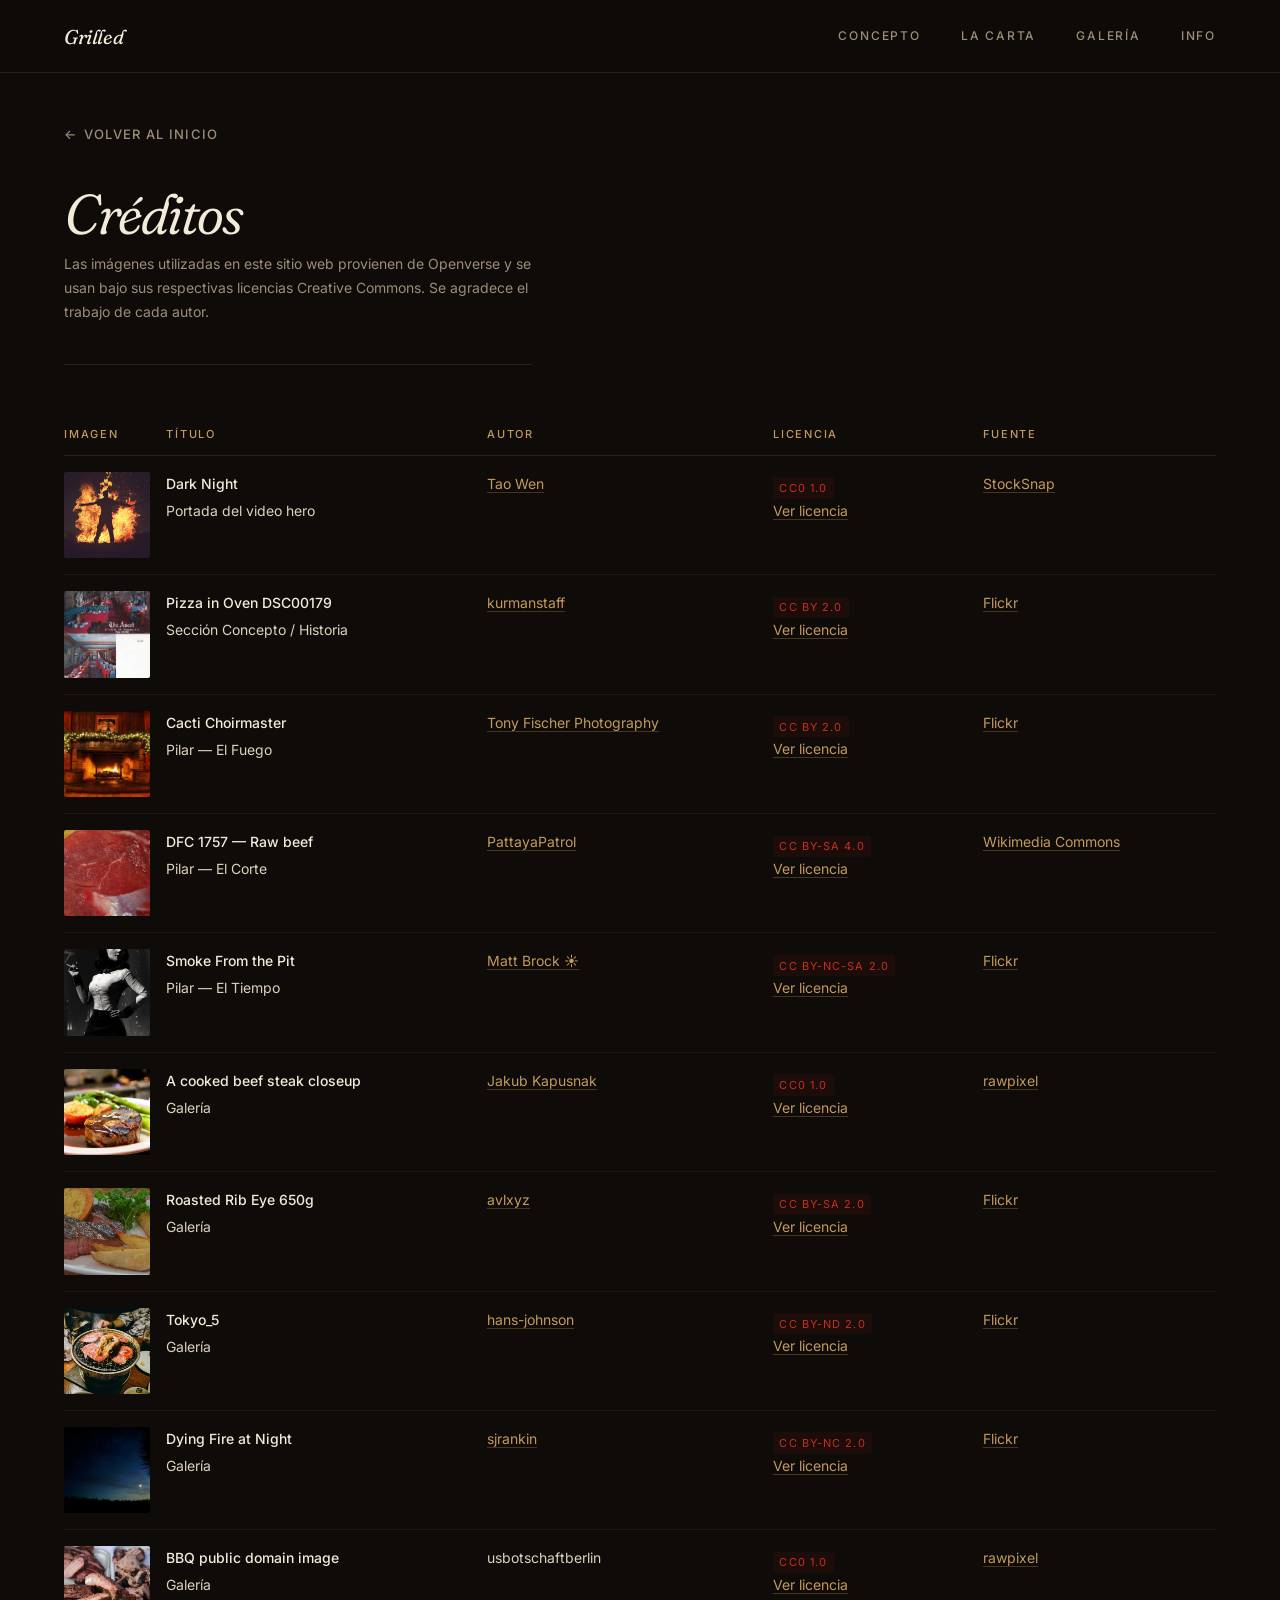
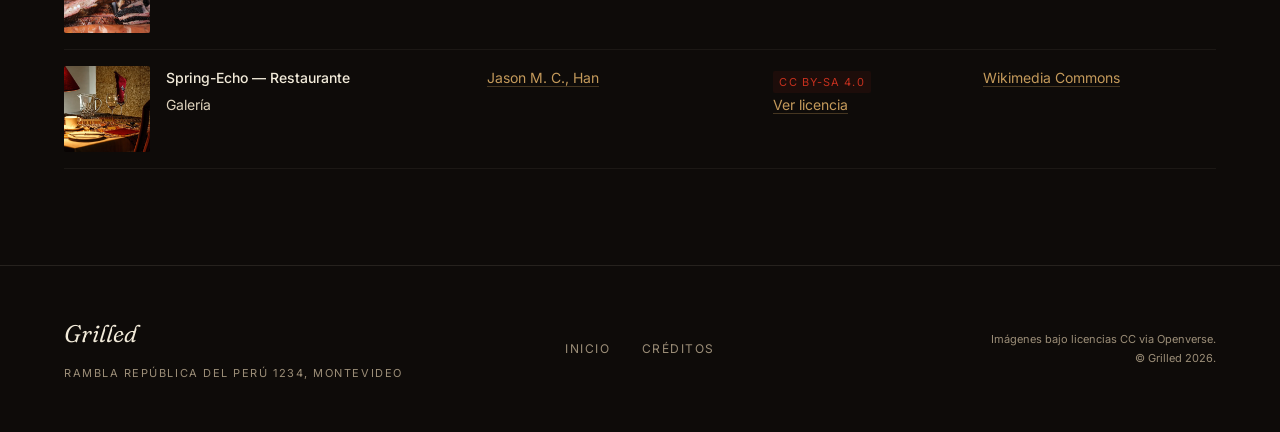
<file: grilled/creditos.html>
<!DOCTYPE html>
<html lang="es">
<head>
  <meta charset="UTF-8">
  <meta name="viewport" content="width=device-width, initial-scale=1.0">
  <title>Créditos fotográficos — Grilled</title>
  <meta name="robots" content="noindex">
  <link rel="preconnect" href="https://fonts.googleapis.com">
  <link rel="preconnect" href="https://fonts.gstatic.com" crossorigin>
  <link href="https://fonts.googleapis.com/css2?family=Fraunces:ital,opsz,wght,SOFT@0,9..144,300..900,0..100;1,9..144,300..900,0..100&family=Inter:wght@300..500&display=swap" rel="stylesheet">
  <link rel="stylesheet" href="styles.css?v=20260709">
  <style>
    .credits-page {
      padding-top: calc(var(--nav-h) + 3rem);
      padding-bottom: 6rem;
    }
    .credits-title {
      font-family: var(--serif);
      font-style: italic;
      font-size: clamp(2rem, 5vw, 3.5rem);
      font-variation-settings: "opsz" 72, "wght" 350, "SOFT" 70;
      color: var(--cream);
      margin-bottom: .5rem;
    }
    .credits-subtitle {
      font-size: .875rem;
      color: var(--cream-3);
      max-width: 52ch;
      line-height: 1.7;
      margin-bottom: 3rem;
      border-bottom: 1px solid var(--line);
      padding-bottom: 2.5rem;
    }
    .credits-table {
      width: 100%;
      border-collapse: collapse;
    }
    .credits-table th {
      text-align: left;
      font-size: .6875rem;
      font-weight: 500;
      letter-spacing: .16em;
      text-transform: uppercase;
      color: var(--gold);
      padding: .75rem 1rem .75rem 0;
      border-bottom: 1px solid var(--line);
    }
    .credits-table td {
      vertical-align: top;
      padding: 1rem 1rem 1rem 0;
      border-bottom: 1px solid var(--line-2);
      font-size: .875rem;
      color: var(--cream-2);
    }
    .credits-table td:first-child {
      width: clamp(4rem, 8vw, 7rem);
    }
    .credits-table td img {
      width: clamp(4rem, 8vw, 7rem);
      aspect-ratio: 1;
      object-fit: cover;
      border-radius: 2px;
      display: block;
    }
    .credits-table td a {
      color: var(--gold);
      border-bottom: 1px solid rgba(196,154,91,.3);
      transition: color .2s, border-color .2s;
    }
    .credits-table td a:hover { color: var(--cream); border-color: var(--cream); }
    .cred-title { font-weight: 500; color: var(--cream); margin-bottom: .25rem; }
    .cred-lic {
      display: inline-block;
      font-size: .6875rem;
      letter-spacing: .1em;
      text-transform: uppercase;
      color: var(--accent);
      background: rgba(197,48,30,.08);
      padding: .1rem .4rem;
      border-radius: 2px;
      margin-top: .35rem;
    }
    .back-link {
      display: inline-flex;
      align-items: center;
      gap: .4rem;
      font-size: .8125rem;
      font-weight: 500;
      letter-spacing: .1em;
      text-transform: uppercase;
      color: var(--cream-3);
      margin-bottom: 2.5rem;
      transition: color .3s;
    }
    .back-link:hover { color: var(--cream); }
    .back-arrow { font-style: normal; }
    .overflow-table { overflow-x: auto; }
  </style>
</head>
<body>
  <a href="#main" class="skip-link">Ir al contenido</a>

  <!-- NAV -->
  <header class="nav is-scrolled" role="banner">
    <div class="nav-container">
      <a href="index.html" class="nav-brand">Grilled</a>
      <nav class="nav-links" aria-label="Navegación principal">
        <a href="index.html#concepto" class="nav-link">Concepto</a>
        <a href="index.html#carta"    class="nav-link">La Carta</a>
        <a href="index.html#galeria"  class="nav-link">Galería</a>
        <a href="index.html#info"     class="nav-link">Info</a>
      </nav>
    </div>
  </header>

  <main id="main" class="credits-page">
    <div class="container">
      <a href="index.html" class="back-link">
        <span class="back-arrow">←</span> Volver al inicio
      </a>
      <h1 class="credits-title">Créditos</h1>
      <p class="credits-subtitle">
        Las imágenes utilizadas en este sitio web provienen de Openverse
        y se usan bajo sus respectivas licencias Creative Commons.
        Se agradece el trabajo de cada autor.
      </p>

      <div class="overflow-table">
        <table class="credits-table">
          <thead>
            <tr>
              <th>Imagen</th>
              <th>Título</th>
              <th>Autor</th>
              <th>Licencia</th>
              <th>Fuente</th>
            </tr>
          </thead>
          <tbody>

            <tr>
              <td><img src="assets/img/hero-poster.webp" alt="Hero poster" loading="lazy"></td>
              <td>
                <div class="cred-title">Dark Night</div>
                Portada del video hero
              </td>
              <td>
                <a href="https://stocksnap.io/author/34947" target="_blank" rel="noopener">Tao Wen</a>
              </td>
              <td>
                <span class="cred-lic">CC0 1.0</span><br>
                <a href="https://creativecommons.org/publicdomain/zero/1.0/" target="_blank" rel="noopener">Ver licencia</a>
              </td>
              <td><a href="https://stocksnap.io/photo/dark-night-GX4CAUPRA7" target="_blank" rel="noopener">StockSnap</a></td>
            </tr>

            <tr>
              <td><img src="assets/img/concept.webp" alt="Concepto" loading="lazy"></td>
              <td>
                <div class="cred-title">Pizza in Oven DSC00179</div>
                Sección Concepto / Historia
              </td>
              <td>
                <a href="https://www.flickr.com/photos/62558987@N07" target="_blank" rel="noopener">kurmanstaff</a>
              </td>
              <td>
                <span class="cred-lic">CC BY 2.0</span><br>
                <a href="https://creativecommons.org/licenses/by/2.0/" target="_blank" rel="noopener">Ver licencia</a>
              </td>
              <td><a href="https://www.flickr.com/photos/62558987@N07/11658303855" target="_blank" rel="noopener">Flickr</a></td>
            </tr>

            <tr>
              <td><img src="assets/img/pillar-fire.webp" alt="Fuego" loading="lazy"></td>
              <td>
                <div class="cred-title">Cacti Choirmaster</div>
                Pilar — El Fuego
              </td>
              <td>
                <a href="https://www.flickr.com/photos/22714323@N06" target="_blank" rel="noopener">Tony Fischer Photography</a>
              </td>
              <td>
                <span class="cred-lic">CC BY 2.0</span><br>
                <a href="https://creativecommons.org/licenses/by/2.0/" target="_blank" rel="noopener">Ver licencia</a>
              </td>
              <td><a href="https://www.flickr.com/photos/22714323@N06/4827948646" target="_blank" rel="noopener">Flickr</a></td>
            </tr>

            <tr>
              <td><img src="assets/img/pillar-cut.webp" alt="El corte" loading="lazy"></td>
              <td>
                <div class="cred-title">DFC 1757 — Raw beef</div>
                Pilar — El Corte
              </td>
              <td>
                <a href="https://www.flickr.com/people/PattayaPatrol" target="_blank" rel="noopener">PattayaPatrol</a>
              </td>
              <td>
                <span class="cred-lic">CC BY-SA 4.0</span><br>
                <a href="https://creativecommons.org/licenses/by-sa/4.0/" target="_blank" rel="noopener">Ver licencia</a>
              </td>
              <td><a href="https://commons.wikimedia.org/w/index.php?curid=190867115" target="_blank" rel="noopener">Wikimedia Commons</a></td>
            </tr>

            <tr>
              <td><img src="assets/img/pillar-time.webp" alt="El tiempo" loading="lazy"></td>
              <td>
                <div class="cred-title">Smoke From the Pit</div>
                Pilar — El Tiempo
              </td>
              <td>
                <a href="https://www.flickr.com/photos/39653492@N07" target="_blank" rel="noopener">Matt Brock ☀</a>
              </td>
              <td>
                <span class="cred-lic">CC BY-NC-SA 2.0</span><br>
                <a href="https://creativecommons.org/licenses/by-nc-sa/2.0/" target="_blank" rel="noopener">Ver licencia</a>
              </td>
              <td><a href="https://www.flickr.com/photos/39653492@N07/6659612807" target="_blank" rel="noopener">Flickr</a></td>
            </tr>

            <tr>
              <td><img src="assets/img/gallery-1.webp" alt="Galería 1" loading="lazy"></td>
              <td>
                <div class="cred-title">A cooked beef steak closeup</div>
                Galería
              </td>
              <td>
                <a href="https://stocksnap.io/author/55747" target="_blank" rel="noopener">Jakub Kapusnak</a>
              </td>
              <td>
                <span class="cred-lic">CC0 1.0</span><br>
                <a href="https://creativecommons.org/publicdomain/zero/1.0/" target="_blank" rel="noopener">Ver licencia</a>
              </td>
              <td><a href="https://www.rawpixel.com/image/447751/delicious-cooked-steak-closeup" target="_blank" rel="noopener">rawpixel</a></td>
            </tr>

            <tr>
              <td><img src="assets/img/gallery-3.webp" alt="Galería 3" loading="lazy"></td>
              <td>
                <div class="cred-title">Roasted Rib Eye 650g</div>
                Galería
              </td>
              <td>
                <a href="https://www.flickr.com/photos/10559879@N00" target="_blank" rel="noopener">avlxyz</a>
              </td>
              <td>
                <span class="cred-lic">CC BY-SA 2.0</span><br>
                <a href="https://creativecommons.org/licenses/by-sa/2.0/" target="_blank" rel="noopener">Ver licencia</a>
              </td>
              <td><a href="https://www.flickr.com/photos/10559879@N00/299663818" target="_blank" rel="noopener">Flickr</a></td>
            </tr>

            <tr>
              <td><img src="assets/img/gallery-4.webp" alt="Galería 4" loading="lazy"></td>
              <td>
                <div class="cred-title">Tokyo_5</div>
                Galería
              </td>
              <td>
                <a href="https://www.flickr.com/photos/69825860@N04" target="_blank" rel="noopener">hans-johnson</a>
              </td>
              <td>
                <span class="cred-lic">CC BY-ND 2.0</span><br>
                <a href="https://creativecommons.org/licenses/by-nd/2.0/" target="_blank" rel="noopener">Ver licencia</a>
              </td>
              <td><a href="https://www.flickr.com/photos/69825860@N04/42229902024" target="_blank" rel="noopener">Flickr</a></td>
            </tr>

            <tr>
              <td><img src="assets/img/gallery-5.webp" alt="Galería 5" loading="lazy"></td>
              <td>
                <div class="cred-title">Dying Fire at Night</div>
                Galería
              </td>
              <td>
                <a href="https://www.flickr.com/photos/24354425@N03" target="_blank" rel="noopener">sjrankin</a>
              </td>
              <td>
                <span class="cred-lic">CC BY-NC 2.0</span><br>
                <a href="https://creativecommons.org/licenses/by-nc/2.0/" target="_blank" rel="noopener">Ver licencia</a>
              </td>
              <td><a href="https://www.flickr.com/photos/24354425@N03/23578524483" target="_blank" rel="noopener">Flickr</a></td>
            </tr>

            <tr>
              <td><img src="assets/img/gallery-6.webp" alt="Galería 6" loading="lazy"></td>
              <td>
                <div class="cred-title">BBQ public domain image</div>
                Galería
              </td>
              <td>usbotschaftberlin</td>
              <td>
                <span class="cred-lic">CC0 1.0</span><br>
                <a href="https://creativecommons.org/publicdomain/zero/1.0/" target="_blank" rel="noopener">Ver licencia</a>
              </td>
              <td><a href="https://www.rawpixel.com/image/8733470/bbq-public-domain-image-from-flickr" target="_blank" rel="noopener">rawpixel</a></td>
            </tr>

            <tr>
              <td><img src="assets/img/gallery-7.webp" alt="Galería 7" loading="lazy"></td>
              <td>
                <div class="cred-title">Spring-Echo — Restaurante</div>
                Galería
              </td>
              <td>
                <a href="https://commons.wikimedia.org/wiki/User:Jason_M._C.,_Han" target="_blank" rel="noopener">Jason M. C., Han</a>
              </td>
              <td>
                <span class="cred-lic">CC BY-SA 4.0</span><br>
                <a href="https://creativecommons.org/licenses/by-sa/4.0/" target="_blank" rel="noopener">Ver licencia</a>
              </td>
              <td><a href="https://commons.wikimedia.org/w/index.php?curid=68956947" target="_blank" rel="noopener">Wikimedia Commons</a></td>
            </tr>

          </tbody>
        </table>
      </div>
    </div>
  </main>

  <footer class="footer">
    <div class="container">
      <div class="footer-inner">
        <div>
          <a href="index.html" class="footer-logo">Grilled</a>
          <span class="footer-tagline">Rambla República del Perú 1234, Montevideo</span>
        </div>
        <nav class="footer-nav" aria-label="Pie de página">
          <a href="index.html">Inicio</a>
          <a href="creditos.html">Créditos</a>
        </nav>
        <div class="footer-legal">
          Imágenes bajo licencias CC via Openverse.<br>
          &copy; Grilled 2026.
        </div>
      </div>
    </div>
  </footer>

</body>
</html>
</file>
<file: grilled/styles.css>
/* =============================================================
   1. TOKENS
   ============================================================= */
:root {
  /* Palette — Editorial Dark Warm */
  --bg:        #0E0B09;
  --bg-2:      #15110E;
  --bg-3:      #1C1713;
  --bg-4:      #221E19;
  --cream:     #F2EBDA;
  --cream-2:   #DDD2BC;
  --cream-3:   #9C8E78;
  --accent:    #C5301E;
  --accent-2:  #A02516;
  --gold:      #C49A5B;
  --gold-2:    #A07B3E;
  --line:      rgba(242,235,218,.10);
  --line-2:    rgba(242,235,218,.06);

  /* Typography */
  --serif: "Fraunces", Georgia, serif;
  --sans:  "Inter", -apple-system, BlinkMacSystemFont, "Segoe UI", system-ui, sans-serif;

  /* Spacing */
  --section-gap: clamp(5rem, 10vw, 9rem);
  --container:   min(72rem, 100% - 3rem);
  --nav-h:       72px;

  /* Easings */
  --ease-out:    cubic-bezier(0.16, 1, 0.3, 1);
  --ease-soft:   cubic-bezier(0.25, 0.46, 0.45, 0.94);
  --ease-in:     cubic-bezier(0.7, 0, 0.84, 0);
}

/* =============================================================
   2. RESET & BASE
   ============================================================= */
*, *::before, *::after { box-sizing: border-box; margin: 0; }

html {
  -webkit-text-size-adjust: 100%;
  tab-size: 2;
  scroll-behavior: smooth;
  overflow-x: clip;
}
@media (prefers-reduced-motion: reduce) {
  html { scroll-behavior: auto; }
}

body {
  font-family: var(--sans);
  font-size: 16px;
  line-height: 1.65;
  background: var(--bg);
  color: var(--cream);
  -webkit-font-smoothing: antialiased;
  -moz-osx-font-smoothing: grayscale;
  text-rendering: optimizeLegibility;
  overflow-x: clip;
  overscroll-behavior-y: none;
}

img, svg, video { display: block; max-width: 100%; }
img  { height: auto; }
button { font: inherit; color: inherit; cursor: pointer; border: 0; background: none; }
a { color: inherit; text-decoration: none; }
p { text-wrap: pretty; }
h1, h2, h3, h4 { text-wrap: balance; line-height: 1.05; letter-spacing: -0.025em; }
ul[role="list"] { list-style: none; padding: 0; }

::selection { background: var(--accent); color: var(--cream); }

:focus-visible {
  outline: 2px solid var(--accent);
  outline-offset: 3px;
  border-radius: 3px;
}

/* =============================================================
   3. UTILITIES
   ============================================================= */
.skip-link {
  position: fixed; top: -100px; left: 1rem;
  padding: .5rem 1rem; background: var(--cream); color: var(--bg);
  z-index: 9999; border-radius: 4px; font-weight: 500; font-size: .875rem;
  transition: top .2s;
}
.skip-link:focus { top: 1rem; }

.container { width: var(--container); margin-inline: auto; }

.section-kicker {
  display: block;
  font-size: .6875rem;
  font-weight: 500;
  letter-spacing: .22em;
  text-transform: uppercase;
  color: var(--gold);
  margin-bottom: 1rem;
}

/* =============================================================
   4. TYPOGRAPHY
   ============================================================= */
.hero-title {
  font-family: var(--serif);
  font-size: clamp(4.5rem, 14vw, 11rem);
  font-style: italic;
  font-variation-settings: "opsz" 144, "wght" 400, "SOFT" 80;
  line-height: .95;
  letter-spacing: -.03em;
  color: var(--cream);
}

h2 {
  font-family: var(--serif);
  font-size: clamp(2rem, 4.5vw, 3.5rem);
  font-variation-settings: "opsz" 72, "wght" 400, "SOFT" 60;
  letter-spacing: -.025em;
  color: var(--cream);
}

h3 {
  font-family: var(--serif);
  font-size: clamp(1.125rem, 2vw, 1.5rem);
  font-variation-settings: "opsz" 36, "wght" 400, "SOFT" 40;
  color: var(--cream);
}

/* =============================================================
   5. COMPONENTS — BUTTONS
   ============================================================= */
.btn {
  display: inline-flex;
  align-items: center;
  gap: .5rem;
  padding: .875rem 2.25rem;
  font-family: var(--sans);
  font-size: .8125rem;
  font-weight: 500;
  letter-spacing: .14em;
  text-transform: uppercase;
  border-radius: 2px;
  transition: transform .45s var(--ease-soft), box-shadow .45s var(--ease-soft), background .3s, color .3s;
  cursor: pointer;
}

.btn-primary {
  background: var(--accent);
  color: var(--cream);
  box-shadow: 0 4px 24px rgba(197,48,30,.25);
}
.btn-primary:hover {
  transform: translateY(-3px);
  box-shadow: 0 16px 48px rgba(197,48,30,.4);
  background: #d43522;
}
.btn-primary:active { transform: translateY(-1px); transition-duration: .1s; }

/* =============================================================
   6. CUSTOM CURSOR
   ============================================================= */
.cursor {
  position: fixed; top: 0; left: 0;
  pointer-events: none; z-index: 9999;
  display: none;
  opacity: 0;
  transition: opacity .3s var(--ease-out);
}
.cursor.is-ready { opacity: 1; }
@media (hover: hover) and (pointer: fine) { .cursor { display: block; } }

.cursor-dot, .cursor-ring {
  position: fixed; top: 0; left: 0;
  pointer-events: none; will-change: transform;
}
.cursor-dot {
  width: 5px; height: 5px;
  margin: -2.5px 0 0 -2.5px;
  background: var(--cream);
  border-radius: 50%;
}
.cursor-ring {
  width: 28px; height: 28px;
  margin: -14px 0 0 -14px;
  border: 1px solid rgba(242,235,218,.6);
  border-radius: 50%;
  transition: width .4s var(--ease-out), height .4s var(--ease-out), margin .4s var(--ease-out), border-color .3s;
}
.cursor.is-active .cursor-ring {
  width: 44px; height: 44px;
  margin: -22px 0 0 -22px;
  border-color: var(--accent);
}

.has-cursor, .has-cursor a, .has-cursor button { cursor: none; }

/* =============================================================
   7. SPLASH
   ============================================================= */
.splash {
  position: fixed; inset: 0; z-index: 10000;
  background: var(--bg);
  display: grid; place-items: center;
  pointer-events: auto;
  transition: opacity .9s var(--ease-out), clip-path 1.1s var(--ease-soft);
  animation: splashSafety .01s 4.5s forwards;
}
.splash.is-out {
  opacity: 0;
  pointer-events: none;
  clip-path: inset(0 0 100% 0);
}
@keyframes splashSafety {
  to { opacity: 0; pointer-events: none; clip-path: inset(0 0 100% 0); }
}

.splash-inner {
  display: flex; flex-direction: column;
  align-items: center; gap: 1.25rem;
}
.splash-logo {
  font-family: var(--serif);
  font-size: clamp(2.5rem, 8vw, 5rem);
  font-style: italic;
  font-variation-settings: "opsz" 72, "wght" 350, "SOFT" 80;
  color: var(--cream);
  letter-spacing: -.02em;
  animation: splashLogoIn .8s var(--ease-out) .2s both;
}
@keyframes splashLogoIn {
  from { opacity: 0; transform: translateY(16px); }
  to   { opacity: 1; transform: none; }
}
.splash-line {
  display: block;
  width: 0; height: 1px;
  background: var(--accent);
  animation: splashLineGrow .7s var(--ease-out) .7s both;
}
@keyframes splashLineGrow {
  from { width: 0; }
  to   { width: 3rem; }
}

/* =============================================================
   8. NAV
   ============================================================= */
.nav {
  position: fixed; top: 0; inset-inline: 0;
  z-index: 100; height: var(--nav-h);
  transition: background .4s var(--ease-out), backdrop-filter .4s var(--ease-out), box-shadow .4s;
}
.nav.is-scrolled {
  background: rgba(14,11,9,.88);
  backdrop-filter: blur(14px);
  -webkit-backdrop-filter: blur(14px);
  box-shadow: 0 1px 0 var(--line);
}
.nav-container {
  width: var(--container);
  margin-inline: auto;
  height: 100%;
  display: flex; align-items: center; justify-content: space-between;
}
.nav-brand {
  font-family: var(--serif);
  font-style: italic;
  font-size: 1.25rem;
  font-variation-settings: "opsz" 36, "wght" 400, "SOFT" 60;
  color: var(--cream);
  letter-spacing: -.02em;
  transition: color .3s;
}
.nav-brand:hover { color: var(--gold); }

.nav-links {
  display: none;
  gap: 2.5rem;
}
@media (min-width: 720px) { .nav-links { display: flex; } }

.nav-link {
  font-size: .75rem;
  font-weight: 500;
  letter-spacing: .15em;
  text-transform: uppercase;
  color: var(--cream-3);
  position: relative;
  padding: .25rem 0;
  transition: color .3s;
}
.nav-link::after {
  content: "";
  position: absolute; left: 0; right: 0; bottom: -3px;
  height: 1px; background: var(--accent);
  transform: scaleX(0); transform-origin: right;
  transition: transform .4s var(--ease-soft);
}
.nav-link:hover { color: var(--cream); }
.nav-link:hover::after { transform: scaleX(1); transform-origin: left; }

.nav-hamburger {
  display: flex; flex-direction: column;
  gap: 5px; padding: .5rem;
}
@media (min-width: 720px) { .nav-hamburger { display: none; } }
.nav-hamburger span {
  display: block; width: 22px; height: 1px;
  background: var(--cream);
  transition: transform .35s var(--ease-soft), opacity .25s;
}
.nav-hamburger[aria-expanded="true"] span:first-child {
  transform: translateY(6px) rotate(45deg);
}
.nav-hamburger[aria-expanded="true"] span:last-child {
  transform: translateY(-6px) rotate(-45deg);
}

/* Mobile nav overlay */
.nav-mobile {
  position: fixed; inset: 0; z-index: 90;
  background: var(--bg-2);
  display: flex; flex-direction: column;
  align-items: center; justify-content: center; gap: 3rem;
  clip-path: inset(0 0 100% 0);
  transition: clip-path .6s var(--ease-soft);
}
.nav-mobile[aria-hidden="false"] { clip-path: inset(0); }

.nav-mobile nav {
  display: flex; flex-direction: column; align-items: center; gap: 1.5rem;
}
.nav-mobile nav a {
  font-family: var(--serif);
  font-style: italic;
  font-size: clamp(2rem, 7vw, 3rem);
  font-variation-settings: "opsz" 72, "wght" 300, "SOFT" 70;
  color: var(--cream-2);
  transition: color .3s;
}
.nav-mobile nav a:hover { color: var(--cream); }

.nav-mobile-close {
  position: absolute; top: 1.25rem; right: 1.5rem;
  width: 40px; height: 40px;
  display: flex; align-items: center; justify-content: center;
}
.nav-mobile-close span {
  position: absolute; width: 22px; height: 1px; background: var(--cream);
}
.nav-mobile-close span:first-child  { transform: rotate(45deg); }
.nav-mobile-close span:last-child   { transform: rotate(-45deg); }

.nav-mobile-footer {
  font-size: .6875rem;
  letter-spacing: .15em;
  text-transform: uppercase;
  color: var(--cream-3);
}

/* =============================================================
   9. HERO
   ============================================================= */
.hero {
  position: relative;
  min-height: 100vh;
  min-height: 100svh;
  display: flex; flex-direction: column;
  justify-content: flex-end;
  overflow: hidden;
}

.hero-media {
  position: absolute; inset: 0; z-index: 0;
}
.hero-video {
  width: 100%; height: 100%;
  object-fit: cover; object-position: center;
}
.hero-tint {
  position: absolute; inset: 0;
  background: rgba(14,11,9,.62);
}

.hero-vignette {
  position: absolute; inset: 0; z-index: 1;
  background:
    radial-gradient(ellipse 80% 70% at 50% 50%, transparent 30%, rgba(14,11,9,.55) 75%, rgba(14,11,9,.9) 100%),
    linear-gradient(180deg, rgba(14,11,9,.4) 0%, transparent 35%, transparent 55%, rgba(14,11,9,.85) 100%);
  pointer-events: none;
}

.hero-grain {
  position: absolute; inset: 0; z-index: 2;
  opacity: .045;
  mix-blend-mode: overlay;
  background-image: url("data:image/svg+xml;utf8,<svg xmlns='http://www.w3.org/2000/svg' viewBox='0 0 200 200'><filter id='n'><feTurbulence type='fractalNoise' baseFrequency='0.85' numOctaves='4' stitchTiles='stitch'/><feColorMatrix values='0 0 0 0 1 0 0 0 0 1 0 0 0 0 1 0 0 0 0.6 0'/></filter><rect width='100%' height='100%' filter='url(%23n)'/></svg>");
  background-size: 180px 180px;
  pointer-events: none;
}

.hero-content {
  position: relative; z-index: 3;
  padding: 0 max(1.5rem, (100% - var(--container)) / 2);
  padding-bottom: clamp(4rem, 8vh, 7rem);
  padding-top: calc(var(--nav-h) + 1rem);
  display: flex; flex-direction: column;
  align-items: flex-start;
  max-width: 1200px;
}

.hero-kicker {
  font-size: .6875rem;
  font-weight: 500;
  letter-spacing: .22em;
  text-transform: uppercase;
  color: var(--gold);
  margin-bottom: 1.25rem;
  opacity: 0;
  transform: translateY(12px);
  animation: heroIn .7s var(--ease-out) 1s both;
}

.hero-title em {
  font-style: italic;
  display: block;
  opacity: 0;
  transform: translateY(24px);
  animation: heroIn .9s var(--ease-out) 1.1s both;
}
@keyframes heroIn {
  to { opacity: 1; transform: none; }
}

.hero-loc {
  font-size: clamp(.75rem, 1.2vw, .9375rem);
  letter-spacing: .06em;
  color: var(--cream-3);
  margin-top: 1.5rem;
  opacity: 0;
  transform: translateY(12px);
  animation: heroIn .7s var(--ease-out) 1.35s both;
}

.hero-actions {
  margin-top: 2.25rem;
  opacity: 0;
  transform: translateY(12px);
  animation: heroIn .7s var(--ease-out) 1.55s both;
}

.hero-scroll {
  position: absolute; bottom: 2.5rem; left: 50%;
  transform: translateX(-50%);
  z-index: 3;
  display: flex; flex-direction: column; align-items: center; gap: .5rem;
}
.hero-scroll-line {
  display: block; width: 1px; height: 3.5rem;
  background: linear-gradient(180deg, rgba(242,235,218,0) 0%, var(--cream-3) 100%);
  transform-origin: top;
  animation: scrollPulse 2.4s ease-in-out 2.5s infinite;
}
@keyframes scrollPulse {
  0%, 100% { transform: scaleY(0); opacity: 0; }
  40%, 70% { transform: scaleY(1); opacity: 1; }
}

/* =============================================================
   10. MARQUEE
   ============================================================= */
.marquee-sep {
  overflow: hidden;
  position: relative;
  border-top: 1px solid var(--line);
  border-bottom: 1px solid var(--line);
  padding-block: .6rem;
}
.marquee-sep::before, .marquee-sep::after {
  content: ""; position: absolute; top: 0; bottom: 0;
  width: 6rem; z-index: 2; pointer-events: none;
}
.marquee-sep::before { left: 0;  background: linear-gradient(90deg, var(--bg), transparent); }
.marquee-sep::after  { right: 0; background: linear-gradient(270deg, var(--bg), transparent); }

.marquee-track {
  display: inline-flex; gap: 2rem;
  white-space: nowrap; will-change: transform;
  font-size: .625rem;
  font-weight: 500;
  letter-spacing: .26em;
  text-transform: uppercase;
  color: var(--cream-3);
  align-items: center;
}
.mq-dot {
  color: var(--accent);
  font-size: .5rem;
}

/* =============================================================
   11. CONCEPTO / HISTORIA
   ============================================================= */
.section-concepto {
  padding-block: var(--section-gap);
  background: var(--bg);
}

.concepto-header {
  max-width: 54rem;
  margin-bottom: 2.5rem;
}

.concepto-title {
  font-family: var(--serif);
  font-size: clamp(2rem, 5vw, 3.75rem);
  font-style: italic;
  font-variation-settings: "opsz" 72, "wght" 350, "SOFT" 80;
  color: var(--cream);
  line-height: 1.08;
  letter-spacing: -.03em;
  /* Scatter chars will be inserted by JS */
}
/* Defensive: if JS adds split chars, parent stays visible */
.concepto-title .scatter-char {
  display: inline-block;
  will-change: transform, opacity;
}

.concepto-body {
  font-size: clamp(1rem, 1.5vw, 1.125rem);
  line-height: 1.75;
  color: var(--cream-2);
  max-width: 52ch;
  margin-bottom: 3.5rem;
}

.concepto-figura {
  width: 100%;
  aspect-ratio: 16 / 8;
  overflow: hidden;
  border-radius: 2px;
  margin-bottom: 4.5rem;
}
.concepto-figura img {
  width: 100%; height: 100%;
  object-fit: cover;
  transition: transform 1.2s var(--ease-soft);
}
.concepto-figura:hover img { transform: scale(1.04); }

.concepto-pilares {
  display: grid;
  grid-template-columns: 1fr;
  gap: 3rem;
}
@media (min-width: 720px) {
  .concepto-pilares { grid-template-columns: repeat(3, 1fr); gap: 2rem; }
}

.pilar { display: flex; flex-direction: column; gap: 1.25rem; }

.pilar-img {
  aspect-ratio: 3 / 4;
  overflow: hidden;
  border-radius: 2px;
}
.pilar-img img {
  width: 100%; height: 100%;
  object-fit: cover;
  transition: transform .9s var(--ease-soft), filter .6s;
}
.pilar:hover .pilar-img img {
  transform: scale(1.06);
  filter: saturate(1.1) brightness(1.04);
}

.pilar-titulo {
  color: var(--cream);
  margin-bottom: .5rem;
}
.pilar-texto p {
  font-size: .9375rem;
  color: var(--cream-3);
  line-height: 1.7;
}

/* =============================================================
   12. LA CARTA
   ============================================================= */
.section-carta {
  padding-block: var(--section-gap);
  background: var(--bg-2);
}

.carta-encabezado {
  margin-bottom: 4rem;
  padding-bottom: 2.5rem;
  border-bottom: 1px solid var(--line);
}

.carta-titulo {
  font-family: var(--serif);
  font-style: italic;
  font-size: clamp(2.5rem, 6vw, 5rem);
  font-variation-settings: "opsz" 72, "wght" 300, "SOFT" 90;
  color: var(--cream);
  letter-spacing: -.03em;
  margin-bottom: .5rem;
}

.carta-aviso {
  font-size: .75rem;
  letter-spacing: .12em;
  color: var(--cream-3);
  text-transform: uppercase;
  font-weight: 400;
}

.carta-seccion {
  margin-bottom: 3.5rem;
  padding-bottom: 3.5rem;
  border-bottom: 1px solid var(--line-2);
}
.carta-seccion:last-child { border-bottom: 0; margin-bottom: 0; padding-bottom: 0; }

.carta-cat {
  font-family: var(--sans);
  font-size: .6875rem;
  font-weight: 500;
  letter-spacing: .22em;
  text-transform: uppercase;
  color: var(--gold);
  font-style: normal;
  font-variation-settings: normal;
  margin-bottom: 1.75rem;
}

.carta-lista { display: flex; flex-direction: column; }

.carta-plato {
  display: flex;
  align-items: baseline;
  justify-content: space-between;
  gap: 1.5rem;
  padding-block: 1.1rem;
  border-bottom: 1px solid var(--line-2);
  transition:
    background .3s,
    transform .45s var(--ease-soft),
    box-shadow .45s var(--ease-soft);
  border-radius: 2px;
  padding-inline: .75rem;
  margin-inline: -.75rem;
}
.carta-plato:last-child { border-bottom: 0; }

.carta-plato-info {
  display: flex; flex-direction: column; gap: .2rem;
  min-width: 0;
  flex: 1;
}
.carta-plato-nom {
  font-size: clamp(.9375rem, 1.5vw, 1.0625rem);
  font-weight: 500;
  color: var(--cream);
  letter-spacing: -.01em;
}
.carta-plato-desc {
  font-size: .8125rem;
  color: var(--cream-3);
  font-style: italic;
  font-weight: 300;
  line-height: 1.5;
}
.carta-plato-meta {
  font-size: .75rem;
  color: var(--cream-3);
  letter-spacing: .06em;
  line-height: 1.4;
}

.carta-plato-precio {
  font-family: var(--serif);
  font-size: 1rem;
  font-variation-settings: "opsz" 24, "wght" 400, "SOFT" 0;
  color: var(--cream-2);
  white-space: nowrap;
  flex-shrink: 0;
}

/* Featured cuts — parrilla */
.carta-plato-destacado {
  background: rgba(196,154,91,.04);
  border-left: 2px solid var(--gold);
  border-radius: 0 2px 2px 0;
  padding-left: 1rem;
  margin-left: -.75rem;
}
.carta-plato-destacado .carta-plato-precio {
  color: var(--gold);
  font-size: 1.0625rem;
}
.carta-plato-destacado .carta-plato-nom {
  color: var(--cream);
  font-size: 1.0625rem;
}
.carta-plato-destacado:hover {
  background: rgba(196,154,91,.07);
}

/* Special cut — cordero */
.carta-plato-especial {
  background: rgba(197,48,30,.04);
  border-left: 2px solid rgba(197,48,30,.4);
  border-radius: 0 2px 2px 0;
  padding-left: 1rem;
  margin-left: -.75rem;
}
.carta-plato-especial .carta-plato-precio {
  color: var(--accent);
  font-size: 1.0625rem;
}

/* Double-price vinos */
.carta-precio-vino {
  display: flex;
  flex-direction: column;
  align-items: flex-end;
  gap: .2rem;
  font-size: .8125rem;
  font-family: var(--sans);
  font-variation-settings: normal;
  color: var(--cream-3);
}

/* Two-column layout for guarniciones + postres */
.carta-doble {
  display: grid;
  grid-template-columns: 1fr;
  gap: 3.5rem;
  margin-bottom: 3.5rem;
  padding-bottom: 3.5rem;
  border-bottom: 1px solid var(--line-2);
}
@media (min-width: 720px) {
  .carta-doble {
    grid-template-columns: 1fr 1fr;
    gap: 4rem;
  }
}

/* Vinos section */
.carta-vinos { border-bottom: 0; margin-bottom: 0; padding-bottom: 0; }

/* Stagger delays via CSS custom property */
.carta-plato[data-reveal] {
  transition-delay: calc(var(--stagger, 0) * 0.06s);
}

/* =============================================================
   13. GALERÍA — PINNED HORIZONTAL
   ============================================================= */
.section-galeria {
  padding-top: var(--section-gap);
  background: var(--bg);
  overflow: hidden;
}
.section-galeria.is-pinned { overflow: hidden; }

.galeria-header {
  width: var(--container);
  margin-inline: auto;
  margin-bottom: 2.5rem;
}

.galeria-titulo {
  font-family: var(--serif);
  font-style: italic;
  font-variation-settings: "opsz" 72, "wght" 350, "SOFT" 70;
  color: var(--cream);
}

.galeria-track {
  display: flex;
  gap: 1rem;
  padding-bottom: var(--section-gap);
  padding-inline: max(1.5rem, (100% - var(--container)) / 2);
  width: max-content;
}
/* On mobile, wrap and scroll normally */
@media (max-width: 959px) {
  .galeria-track {
    width: 100%;
    flex-wrap: wrap;
    padding-bottom: var(--section-gap);
  }
}

.galeria-item {
  flex-shrink: 0;
  width: clamp(18rem, 30vw, 26rem);
  aspect-ratio: 3 / 4;
  overflow: hidden;
  border-radius: 2px;
  position: relative;
}
@media (max-width: 959px) {
  .galeria-item {
    width: calc(50% - .5rem);
    aspect-ratio: 4 / 3;
  }
}
@media (max-width: 539px) {
  .galeria-item { width: 100%; aspect-ratio: 16 / 10; }
}

.galeria-item img {
  width: 100%; height: 100%;
  object-fit: cover;
  transition: transform .9s var(--ease-soft), filter .5s;
}
.galeria-item:hover img {
  transform: scale(1.06);
  filter: saturate(1.15) brightness(1.05);
}

/* =============================================================
   14. INFO / UBICACIÓN
   ============================================================= */
.section-info {
  padding-block: var(--section-gap);
  background: var(--bg-2);
  border-top: 1px solid var(--line);
}

.info-grid {
  display: grid;
  grid-template-columns: 1fr;
  gap: 4rem;
}
@media (min-width: 960px) {
  .info-grid { grid-template-columns: 1fr 1fr; align-items: start; }
}

.info-titulo {
  font-family: var(--serif);
  font-style: italic;
  font-size: clamp(2rem, 4vw, 3rem);
  font-variation-settings: "opsz" 72, "wght" 350, "SOFT" 70;
  color: var(--cream);
  margin-bottom: 2.5rem;
}

.info-lista { display: flex; flex-direction: column; gap: 2rem; }

.info-fila {
  display: grid;
  grid-template-columns: 7rem 1fr;
  gap: 1rem;
  align-items: start;
  padding-bottom: 2rem;
  border-bottom: 1px solid var(--line-2);
}
.info-fila:last-child { border-bottom: 0; padding-bottom: 0; }

.info-fila dt {
  font-size: .6875rem;
  font-weight: 500;
  letter-spacing: .18em;
  text-transform: uppercase;
  color: var(--gold);
  padding-top: .1rem;
}
.info-fila dd {
  font-size: .9375rem;
  color: var(--cream-2);
  line-height: 1.65;
}
.info-cerrado {
  font-size: .75rem;
  color: var(--cream-3);
  letter-spacing: .06em;
}
.info-link {
  color: var(--cream);
  font-weight: 500;
  border-bottom: 1px solid var(--line);
  transition: color .3s, border-color .3s;
}
.info-link:hover { color: var(--gold); border-color: var(--gold); }

/* Map placeholder */
.info-mapa { height: 100%; }

.mapa-placeholder {
  height: 100%;
  min-height: 340px;
  background:
    radial-gradient(ellipse 50% 50% at 50% 50%, rgba(196,154,91,.07), transparent 70%),
    var(--bg-3);
  border: 1px solid var(--line);
  border-radius: 2px;
  display: flex;
  flex-direction: column;
  align-items: center;
  justify-content: center;
  gap: .75rem;
  position: relative;
  overflow: hidden;
}

.mapa-placeholder::before {
  content: "";
  position: absolute; inset: 0;
  background:
    repeating-linear-gradient(0deg, var(--line-2) 0, var(--line-2) 1px, transparent 1px, transparent 2.5rem),
    repeating-linear-gradient(90deg, var(--line-2) 0, var(--line-2) 1px, transparent 1px, transparent 2.5rem);
  pointer-events: none;
}

.mapa-pin {
  width: 28px; height: auto;
  position: relative; z-index: 1;
  filter: drop-shadow(0 4px 16px rgba(197,48,30,.35));
}

.mapa-label {
  font-size: .8125rem;
  font-weight: 500;
  color: var(--cream);
  text-align: center;
  position: relative; z-index: 1;
}
.mapa-sub {
  font-size: .6875rem;
  color: var(--cream-3);
  letter-spacing: .1em;
  text-transform: uppercase;
  position: relative; z-index: 1;
}

/* =============================================================
   15. FOOTER
   ============================================================= */
.footer {
  background: var(--bg);
  border-top: 1px solid var(--line);
  padding-block: 3rem;
}
.footer-inner {
  display: grid;
  grid-template-columns: 1fr;
  gap: 2.5rem;
  align-items: center;
}
@media (min-width: 720px) {
  .footer-inner { grid-template-columns: 1fr auto 1fr; }
}

.footer-logo {
  font-family: var(--serif);
  font-style: italic;
  font-size: 1.5rem;
  font-variation-settings: "opsz" 36, "wght" 350, "SOFT" 70;
  color: var(--cream);
  display: block;
  margin-bottom: .25rem;
}
.footer-tagline {
  font-size: .6875rem;
  letter-spacing: .14em;
  text-transform: uppercase;
  color: var(--cream-3);
}

.footer-nav {
  display: flex;
  flex-wrap: wrap;
  gap: .5rem 2rem;
  justify-content: center;
}
.footer-nav a {
  font-size: .75rem;
  font-weight: 400;
  letter-spacing: .12em;
  text-transform: uppercase;
  color: var(--cream-3);
  transition: color .3s;
}
.footer-nav a:hover { color: var(--cream); }

.footer-legal {
  font-size: .6875rem;
  color: var(--cream-3);
  line-height: 1.7;
}
@media (min-width: 720px) { .footer-legal { text-align: right; } }

.footer-credits-link {
  color: var(--cream-3);
  transition: color .3s;
}
.footer-credits-link:hover { color: var(--gold); }

/* =============================================================
   16. REVEAL EFFECTS
   ============================================================= */
[data-reveal] {
  opacity: 0;
  transform: translateY(32px);
  transition:
    opacity .8s var(--ease-soft),
    transform .8s var(--ease-soft);
}
[data-reveal].is-revealed {
  opacity: 1;
  transform: none;
}

/* ⚠️ Defensive: if [data-split] coexists, never hide it */
[data-scatter] {
  opacity: 1;
  transform: none;
}

/* Carta stagger: items revealed with slight delay offset */
.carta-plato[data-reveal] {
  transition-delay: calc(var(--stagger, 0) * .055s);
}

/* Tilt effect */
.has-tilt {
  --rx: 0deg; --ry: 0deg;
  transform: perspective(900px) rotateX(var(--rx)) rotateY(var(--ry));
  transform-style: preserve-3d;
  transition: transform .6s var(--ease-soft);
}
.has-tilt:hover { transition-duration: .15s; }
.has-tilt::before {
  content: "";
  position: absolute; inset: -1px;
  background: radial-gradient(
    160px circle at var(--mx, 50%) var(--my, 50%),
    rgba(196,154,91,.12), transparent 70%
  );
  opacity: 0;
  transition: opacity .35s;
  pointer-events: none;
  z-index: 0;
  border-radius: inherit;
}
.has-tilt:hover::before { opacity: 1; }

/* =============================================================
   17. RESPONSIVE — mobile extras
   ============================================================= */
@media (max-width: 539px) {
  .hero-title {
    font-size: clamp(3.5rem, 16vw, 5rem);
  }
  .hero-content { padding-bottom: 3.5rem; }
  .carta-plato {
    flex-wrap: wrap;
    gap: .5rem;
  }
  .carta-plato-precio { margin-left: auto; }
  .info-fila { grid-template-columns: 6rem 1fr; }
}

/* =============================================================
   18. REDUCED-MOTION — only gate intrusive effects
   ============================================================= */
@media (prefers-reduced-motion: reduce) {
  .hero-scroll-line       { animation: none; opacity: .4; transform: scaleY(1); }
  .splash-logo            { animation: none; opacity: 1; transform: none; }
  .splash-line            { animation: none; width: 3rem; }
  .hero-kicker,
  .hero-title em,
  .hero-loc,
  .hero-actions           { animation: none; opacity: 1; transform: none; }
  /* Do NOT disable: tilt, hover, reveals, marquee, nav transitions */
}
</file>
